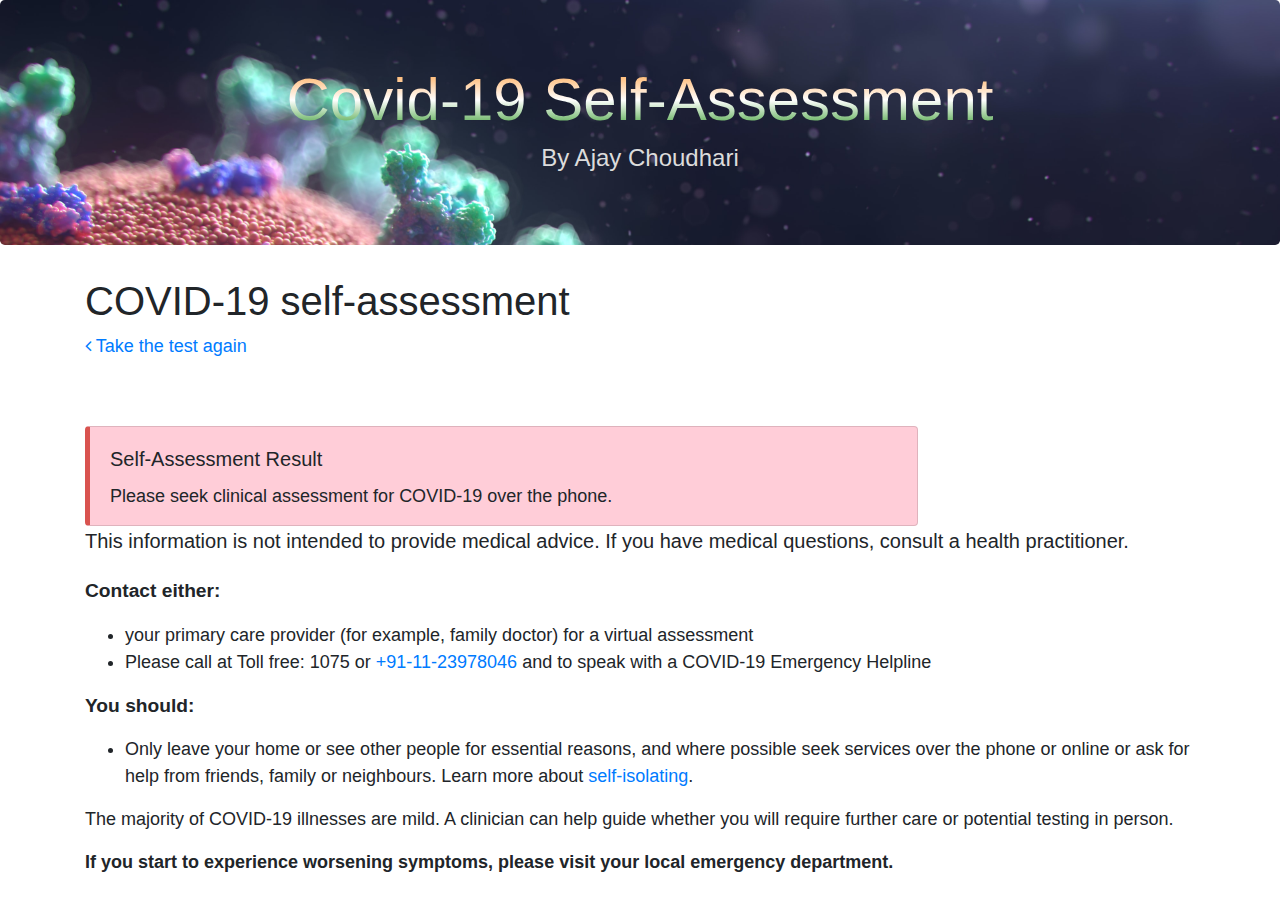
<file: fresults.html>
<!DOCTYPE html>
<html lang="en">
<head>
    <meta charset="UTF-8">
    <meta name="viewport" content="width=device-width, initial-scale=1.0">
    <title>Self-Assessment</title>
    <script src="https://ajax.googleapis.com/ajax/libs/jquery/3.5.1/jquery.min.js"></script>
    <link rel="stylesheet" href="https://stackpath.bootstrapcdn.com/bootstrap/4.5.0/css/bootstrap.min.css"> 
    <link rel="stylesheet" href="css/style.css">
    <link rel="stylesheet" href="https://stackpath.bootstrapcdn.com/font-awesome/4.7.0/css/font-awesome.min.css">
</head>
<body>
    <div class = "jumbotron text-center">
        <h1>Covid-19 Self-Assessment</h1>
        <h4 style="color: gainsboro">By Ajay Choudhari </h4>
    </div>
    <div class="container">
        <div class="row">
            <div class="col">
                <h1>COVID-19 self-assessment</h1>
                <p><a href="selfassessment0.html"><i class="fa fa-angle-left" aria-hidden="true"></i> Take the test again</a></p>
            </div>
        </div>
        <div class="row">
            <div class="col">
                <div class="card" id="riskresultcard">
                    <div class="card-body">
                        <h5 class="card-title">Self-Assessment Result</h5>
                        <p class="card-text">Please seek clinical assessment for COVID-19 over the phone.</p>            
                    </div>
                </div>
                <div class="row">
                    <div class="col-lg-12">
                        <p id="advisory">This information is not intended to provide medical advice. If you have medical questions, consult a health practitioner.</p>
                    </div>
                </div>
            </div>
        </div>
    </div>
    <div class="container">
        <div class="row">
            <div class="col">
                <p class="info">Contact either:</p>
                <ul>
                    <li>your primary care provider (for example, family doctor) for a virtual assessment</li>
                    <li>Please call at Toll free: 1075 or <a href="tel:+911123978046">+91-11-23978046</a> and to speak with a COVID-19 Emergency Helpline</li>
                </ul>
                <p class="info">You should:</p>
                <ul>
                    <li>
                    Only leave your home or see other people for essential reasons, and where possible seek
                    services over the phone or online or ask for help from friends, family or neighbours.
                    Learn more about <a
                        href="https://www.nhs.uk/conditions/coronavirus-covid-19/self-isolation-and-treatment/"
                        target="_blank" rel="noopener">self-isolating</a>.
                    </li>
                </ul>
                <p>
                    The majority of COVID-19 illnesses are mild. A
                    clinician can help guide whether you will require
                    further care or potential testing in person.
                </p>
                <p>
                    <strong>If you start to experience worsening symptoms, please visit your local emergency
                    department.</strong>
                </p>
            </div>
        </div>
    </div>
    
</body>
</file>
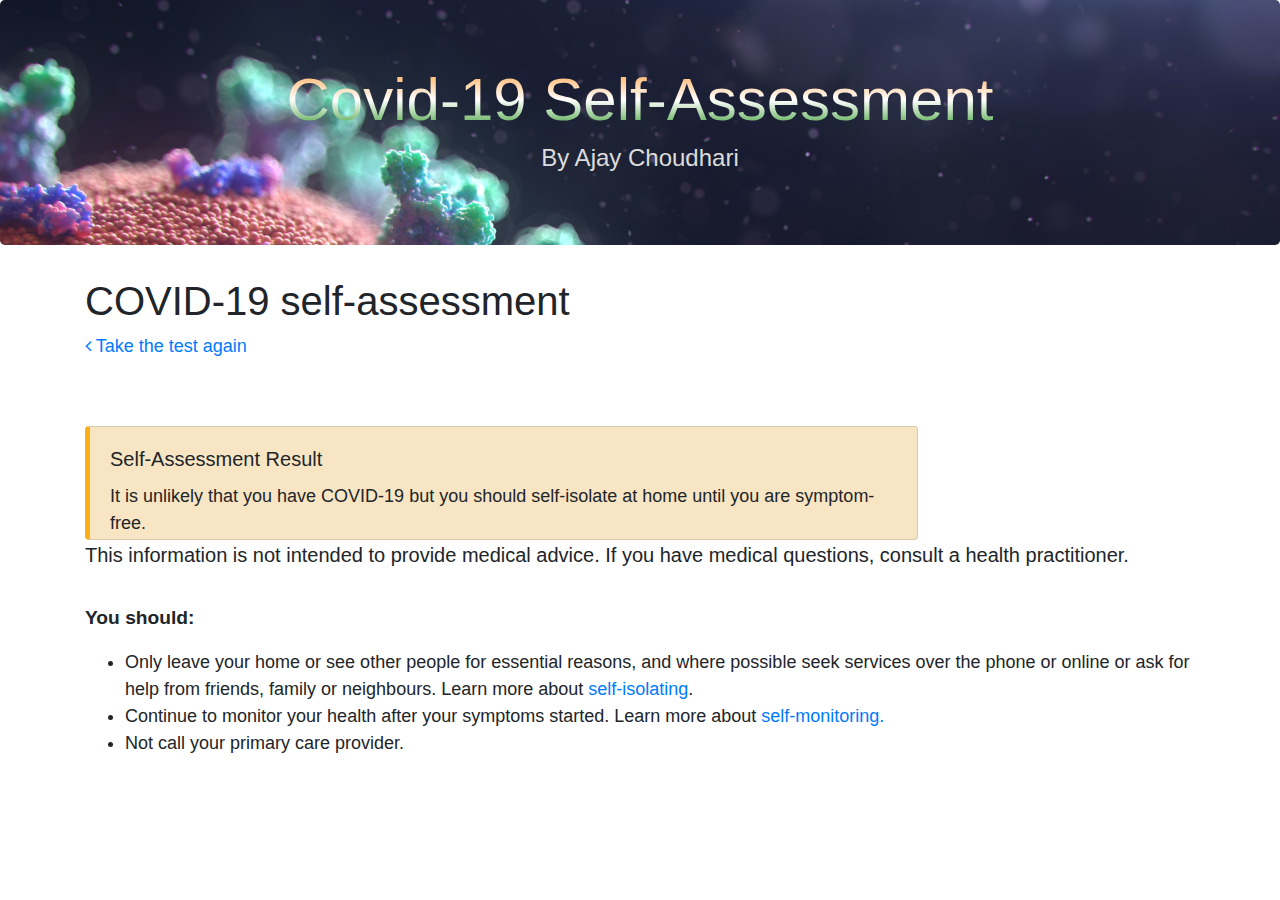
<file: mresults.html>
<!DOCTYPE html>
<html lang="en">
<head>
    <meta charset="UTF-8">
    <meta name="viewport" content="width=device-width, initial-scale=1.0">
    <title>Self-Assessment</title>
    <script src="https://ajax.googleapis.com/ajax/libs/jquery/3.5.1/jquery.min.js"></script>
    <link rel="stylesheet" href="https://stackpath.bootstrapcdn.com/bootstrap/4.5.0/css/bootstrap.min.css"> 
    <link rel="stylesheet" href="css/style.css">
    <link rel="stylesheet" href="https://stackpath.bootstrapcdn.com/font-awesome/4.7.0/css/font-awesome.min.css">
</head>
<body>
    <div class = "jumbotron text-center">
        <h1>Covid-19 Self-Assessment</h1>
        <h4 style="color: gainsboro">By Ajay Choudhari </h4>
    </div>
    <div class="container">
        <div class="row">
            <div class="col">
                <h1>COVID-19 self-assessment</h1>
                <p><a href="selfassessment0.html"><i class="fa fa-angle-left" aria-hidden="true"></i> Take the test again</a></p>
            </div>
        </div>
        <div class="row">
            <div class="col">
                <div class="card" id="neutralresultcard">
                    <div class="card-body">
                        <h5 class="card-title">Self-Assessment Result</h5>
                        <p class="card-text">It is unlikely that you have COVID-19 but you should self-isolate at home until you are
                            symptom-free.</p>            
                    </div>
                </div>
                <div class="row">
                    <div class="col-lg-12">
                        <p id="advisory">This information is not intended to provide medical advice. If you have medical questions, consult a health practitioner.</p>
                    </div>
                </div>
            </div>
        </div>
    </div>
    <div class="container">
        <div class="row">
            <div class="col">
                <p class="info">You should:</p>
                <ul>
                  <li>Only leave your home or see other people for essential reasons, and where possible seek services
                    over the phone or online or ask for help from friends, family or neighbours.
                    Learn more about <a
                      href="https://www.nhs.uk/conditions/coronavirus-covid-19/self-isolation-and-treatment/"
                      target="_blank" rel="noopener">self-isolating</a>.</li>
                  <li>
                    Continue to monitor your health after your symptoms started. Learn more about <a
                      href="https://www.coconino.edu/resources/files/pdfs/security/CORONA_VIRUS/covid-19-self-monitoring-information.pdf"
                      target="_blank" rel="noopener">self-monitoring.</a>
                  </li>
                  <li>
                    Not call your primary care provider.
                  </li>
                </ul>
            </div>
        </div>
    </div>
    
</body>
</file>
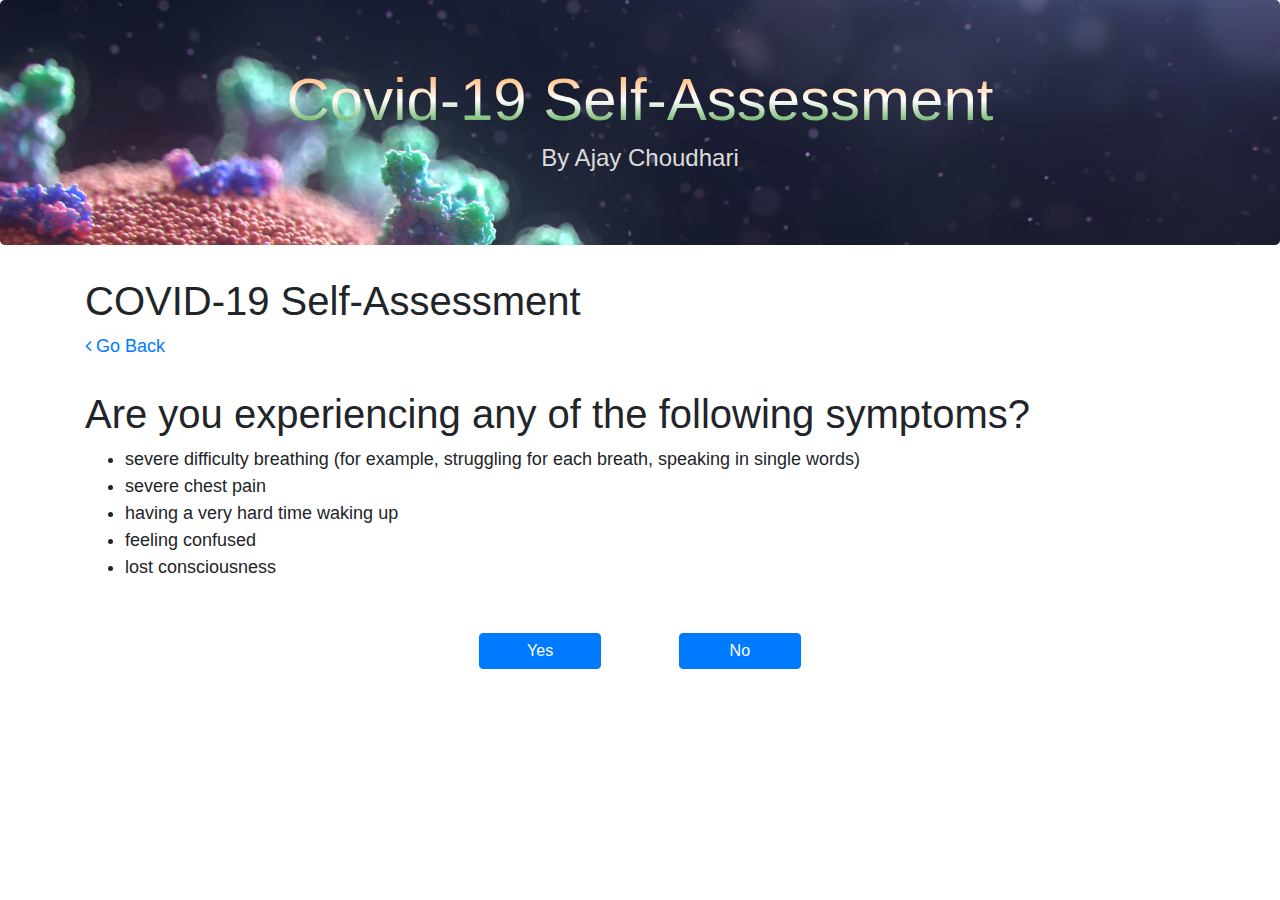
<file: selfassq1.html>
<!DOCTYPE html>
<html lang="en">
<head>
    <meta charset="UTF-8">
    <meta name="viewport" content="width=device-width, initial-scale=1.0">
    <title>Self-Assessment</title>
    <script src="https://ajax.googleapis.com/ajax/libs/jquery/3.5.1/jquery.min.js"></script>
    <link rel="stylesheet" href="https://stackpath.bootstrapcdn.com/bootstrap/4.5.0/css/bootstrap.min.css"> 
    <link rel="stylesheet" href="css/style.css">
    <link rel="stylesheet" href="https://stackpath.bootstrapcdn.com/font-awesome/4.7.0/css/font-awesome.min.css">
</head>
<body>
    <div class = "jumbotron text-center">
        <h1>Covid-19 Self-Assessment</h1>
        <h4 style="color: gainsboro">By Ajay Choudhari </h4>
    </div>
    <div class="container" style="margin-bottom: 30px;">
         <h1>COVID-19 Self-Assessment</h1>
         <p><a href="selfassessment0.html"><i class="fa fa-angle-left" aria-hidden="true"></i> Go Back</a></p>
    </div>
    <div class="container">
        <h1>Are you experiencing any of the following symptoms?</h1>
        <ul>
            <li>severe difficulty breathing (for example, struggling for each breath, speaking in single words)</li>
            <li>severe chest pain</li>
            <li>having a very hard time waking up</li>
            <li>feeling confused</li> 
            <li>lost consciousness</li>
        </ul>
    </div>
    <div class="container-fluid">
        <div class="col-sm-12 text-center">
            <button class="btn btn-primary" onclick="qt1yes()">Yes</button>
            <button class="btn btn-primary" onclick="qt1no()">No</button>
        </div>
     </div>
     
<script src="https://maxcdn.bootstrapcdn.com/bootstrap/3.3.7/js/bootstrap.min.js" integrity="sha384-Tc5IQib027qvyjSMfHjOMaLkfuWVxZxUPnCJA7l2mCWNIpG9mGCD8wGNIcPD7Txa" crossorigin="anonymous"></script>    
<script src="js/script.js"></script>
</body>
</html>
</file>
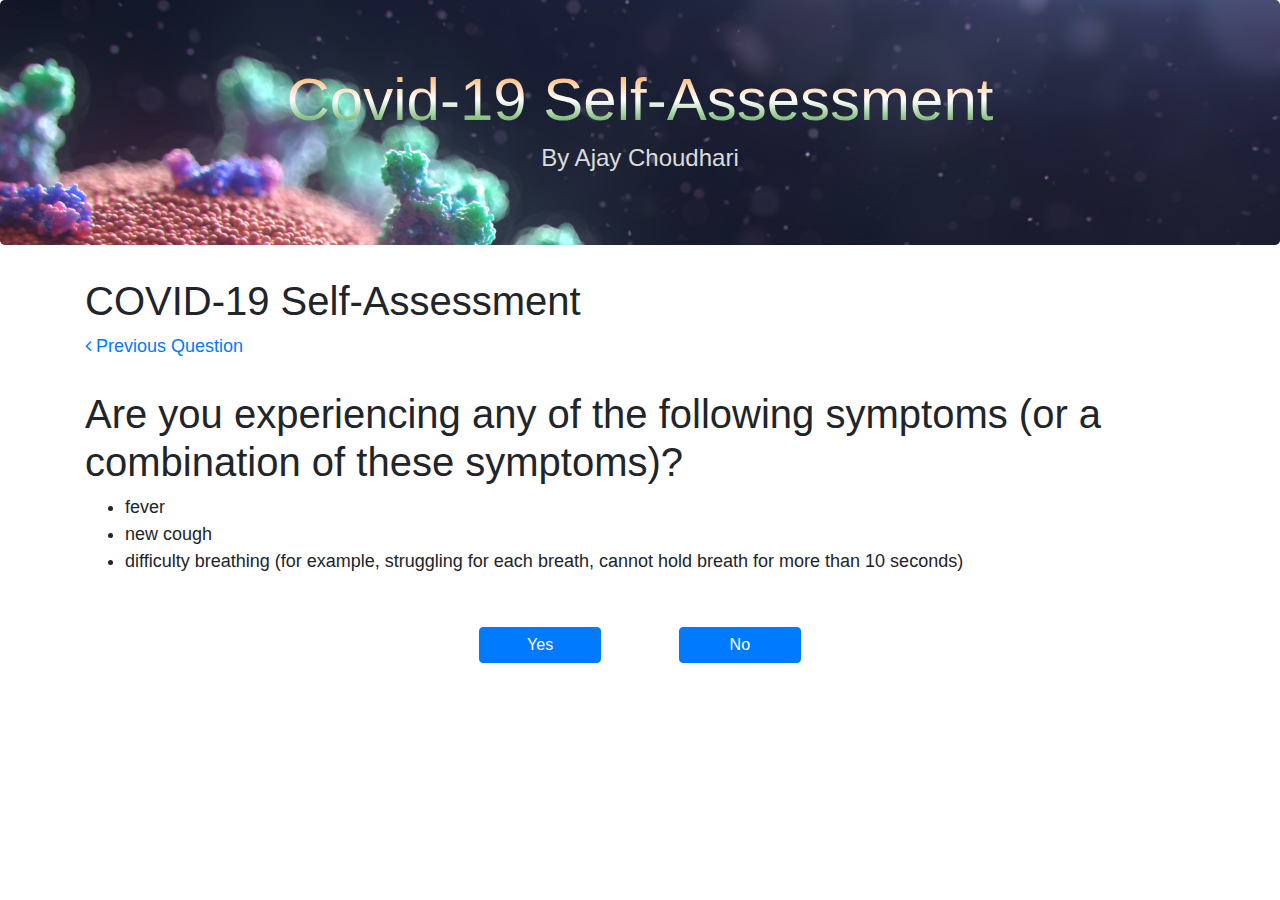
<file: selfassq2.html>
<!DOCTYPE html>
<html lang="en">
<head>
    <meta charset="UTF-8">
    <meta name="viewport" content="width=device-width, initial-scale=1.0">
    <title>Self-Assessment</title>
    <script src="https://ajax.googleapis.com/ajax/libs/jquery/3.5.1/jquery.min.js"></script>
    <link rel="stylesheet" href="https://stackpath.bootstrapcdn.com/bootstrap/4.5.0/css/bootstrap.min.css"> 
    <link rel="stylesheet" href="css/style.css">
    <link rel="stylesheet" href="https://stackpath.bootstrapcdn.com/font-awesome/4.7.0/css/font-awesome.min.css">
</head>
<body>
    <div class = "jumbotron text-center">
        <h1>Covid-19 Self-Assessment</h1>
        <h4 style="color: gainsboro">By Ajay Choudhari </h4>
    </div>
    <div class="container" style="margin-bottom: 30px;">
         <h1>COVID-19 Self-Assessment</h1>
         <p><a href="selfassq1.html"><i class="fa fa-angle-left" aria-hidden="true"></i> Previous Question</a></p>
    </div>
    <div class="container">
        <h1>Are you experiencing any of the following symptoms (or a combination of these symptoms)? </h1>
        <ul>
           <li>fever</li>
           <li>new cough</li>
           <li>difficulty breathing (for example, struggling for each breath, cannot hold breath for more than 10 seconds)</li>
        </ul>
    </div>
    <div class="container-fluid">
        <div class="col-sm-12 text-center">
            <button class="btn btn-primary" onclick="qt2yes()">Yes</button>
            <button class="btn btn-primary" onclick="qt2no()">No</button>
        </div>
     </div>
     
<script src="https://maxcdn.bootstrapcdn.com/bootstrap/3.3.7/js/bootstrap.min.js" integrity="sha384-Tc5IQib027qvyjSMfHjOMaLkfuWVxZxUPnCJA7l2mCWNIpG9mGCD8wGNIcPD7Txa" crossorigin="anonymous"></script>    
<script src="js/script.js"></script>
</body>
</html>
</file>
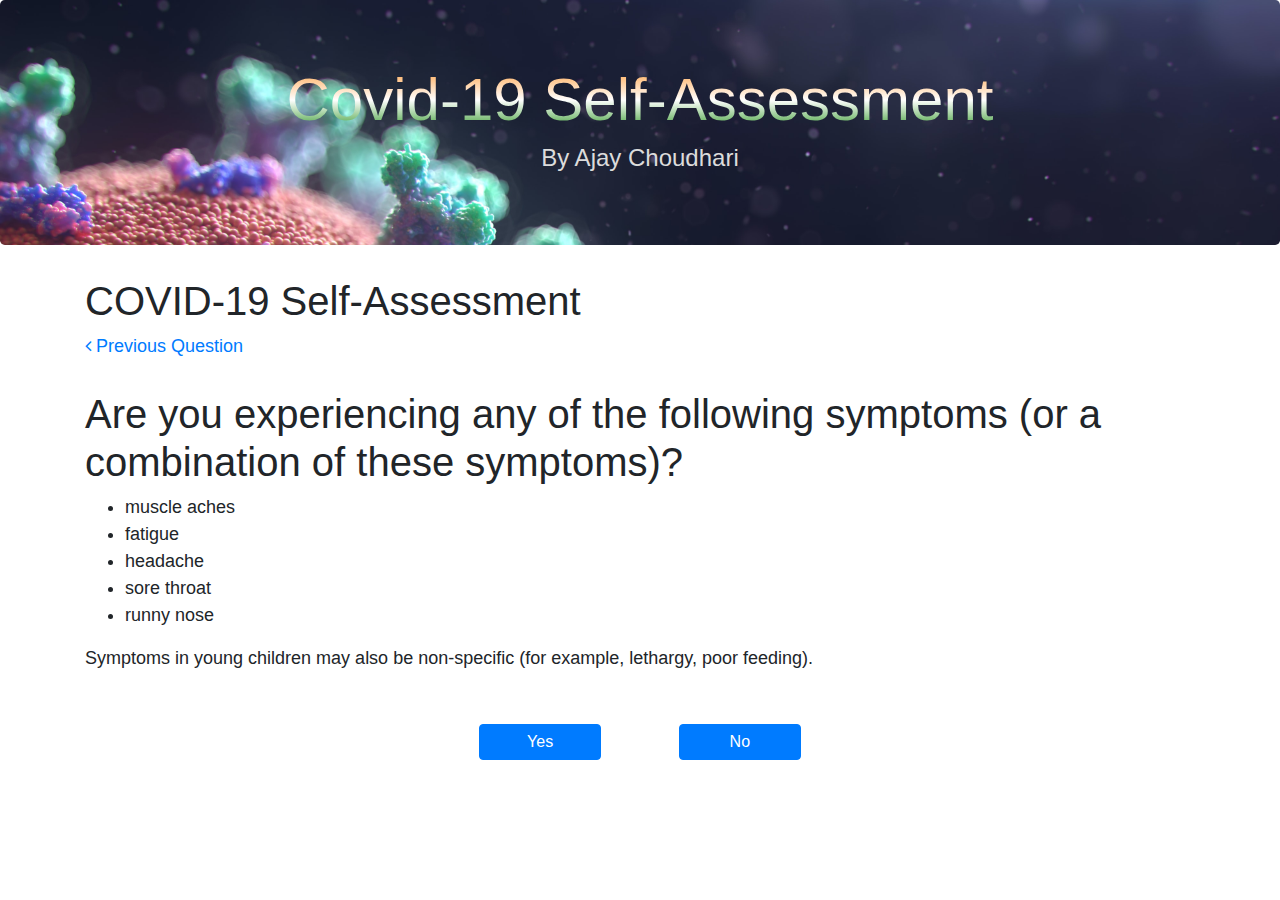
<file: selfassq3.html>
<!DOCTYPE html>
<html lang="en">
<head>
    <meta charset="UTF-8">
    <meta name="viewport" content="width=device-width, initial-scale=1.0">
    <title>Self-Assessment</title>
    <script src="https://ajax.googleapis.com/ajax/libs/jquery/3.5.1/jquery.min.js"></script>
    <link rel="stylesheet" href="https://stackpath.bootstrapcdn.com/bootstrap/4.5.0/css/bootstrap.min.css"> 
    <link rel="stylesheet" href="css/style.css">
    <link rel="stylesheet" href="https://stackpath.bootstrapcdn.com/font-awesome/4.7.0/css/font-awesome.min.css">
</head>
<body>
    <div class = "jumbotron text-center">
        <h1>Covid-19 Self-Assessment</h1>
        <h4 style="color: gainsboro">By Ajay Choudhari </h4>
    </div>
    <div class="container" style="margin-bottom: 30px;">
         <h1>COVID-19 Self-Assessment</h1>
         <p><a href="selfassq2.html"><i class="fa fa-angle-left" aria-hidden="true"></i> Previous Question</a></p>
    </div>
    <div class="container">
        <h1>Are you experiencing any of the following symptoms (or a combination of these symptoms)?</h1>
        <ul>
            <li>muscle aches</li>
           <li>fatigue</li>
           <li>headache</li>
           <li>sore throat</li>
           <li>runny nose</li>
        </ul>
        <p>Symptoms in young children may also be non-specific (for example, lethargy, poor feeding).</p>
    </div>
    <div class="container-fluid">
        <div class="col-sm-12 text-center">
            <button class="btn btn-primary" onclick="qt3yes()">Yes</button>
            <button class="btn btn-primary" onclick="qt3no()">No</button>
        </div>
     </div>
     
<script src="https://maxcdn.bootstrapcdn.com/bootstrap/3.3.7/js/bootstrap.min.js" integrity="sha384-Tc5IQib027qvyjSMfHjOMaLkfuWVxZxUPnCJA7l2mCWNIpG9mGCD8wGNIcPD7Txa" crossorigin="anonymous"></script>    
<script src="js/script.js"></script>
</body>
</html>
</file>
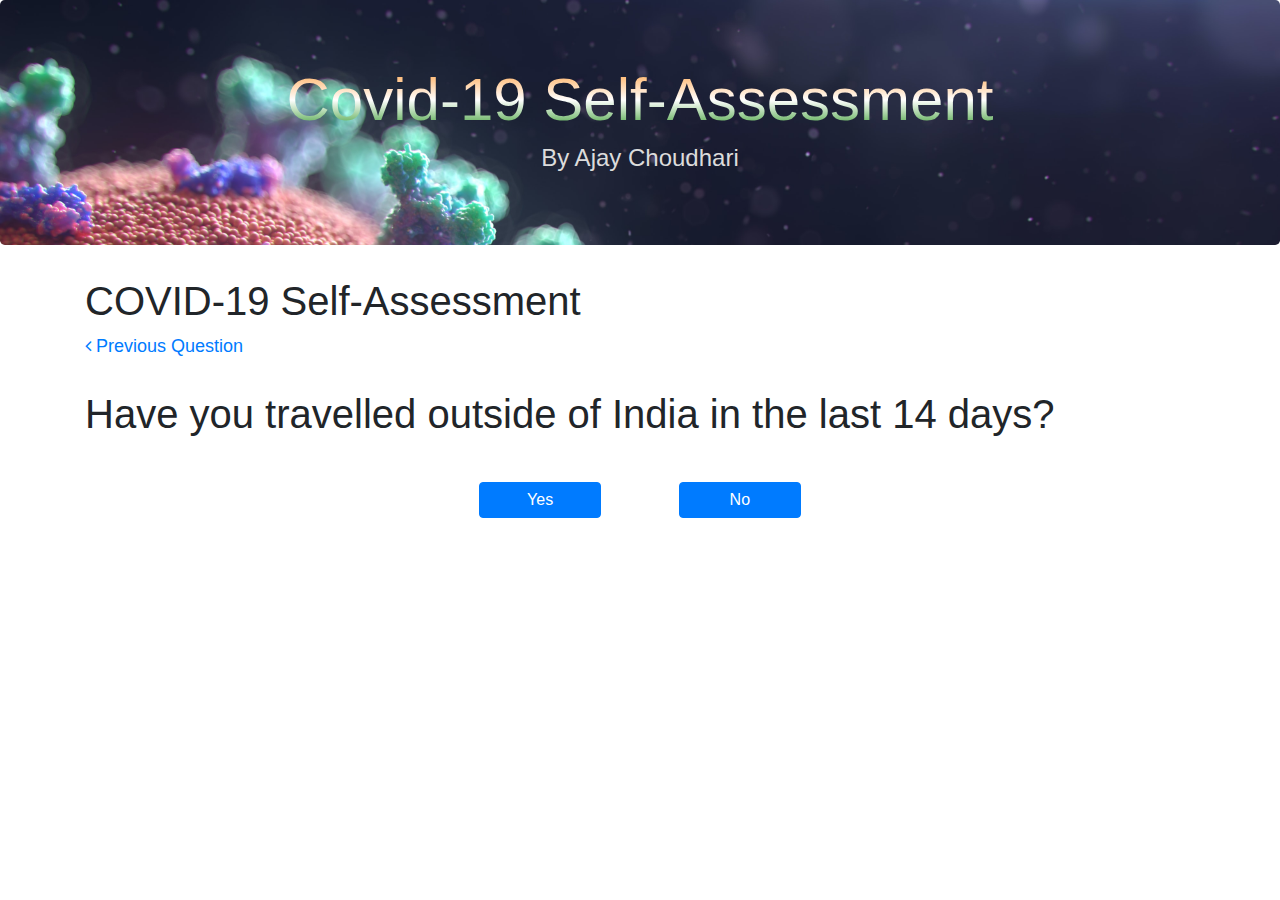
<file: selfassq4.html>
<!DOCTYPE html>
<html lang="en">
<head>
    <meta charset="UTF-8">
    <meta name="viewport" content="width=device-width, initial-scale=1.0">
    <title>Self-Assessment</title>
    <script src="https://ajax.googleapis.com/ajax/libs/jquery/3.5.1/jquery.min.js"></script>
    <link rel="stylesheet" href="https://stackpath.bootstrapcdn.com/bootstrap/4.5.0/css/bootstrap.min.css"> 
    <link rel="stylesheet" href="css/style.css">
    <link rel="stylesheet" href="https://stackpath.bootstrapcdn.com/font-awesome/4.7.0/css/font-awesome.min.css">
</head>
<body>
    <div class = "jumbotron text-center">
        <h1>Covid-19 Self-Assessment</h1>
        <h4 style="color: gainsboro">By Ajay Choudhari </h4>
    </div>
    <div class="container" style="margin-bottom: 30px;">
         <h1>COVID-19 Self-Assessment</h1>
         <p><a href="selfassq3.html"><i class="fa fa-angle-left" aria-hidden="true"></i> Previous Question</a></p>
    </div>
    <div class="container">
        <h1>Have you travelled outside of India in the last 14 days?</h1>
    </div>
    <div class="container-fluid">
        <div class="col-sm-12 text-center">
            <button class="btn btn-primary" onclick="qt4yes()">Yes</button>
            <button class="btn btn-primary" onclick="qt4no()">No</button>
        </div>
     </div>
     
<script src="https://maxcdn.bootstrapcdn.com/bootstrap/3.3.7/js/bootstrap.min.js" integrity="sha384-Tc5IQib027qvyjSMfHjOMaLkfuWVxZxUPnCJA7l2mCWNIpG9mGCD8wGNIcPD7Txa" crossorigin="anonymous"></script>    
<script src="js/script.js"></script>
</body>
</html>
</file>
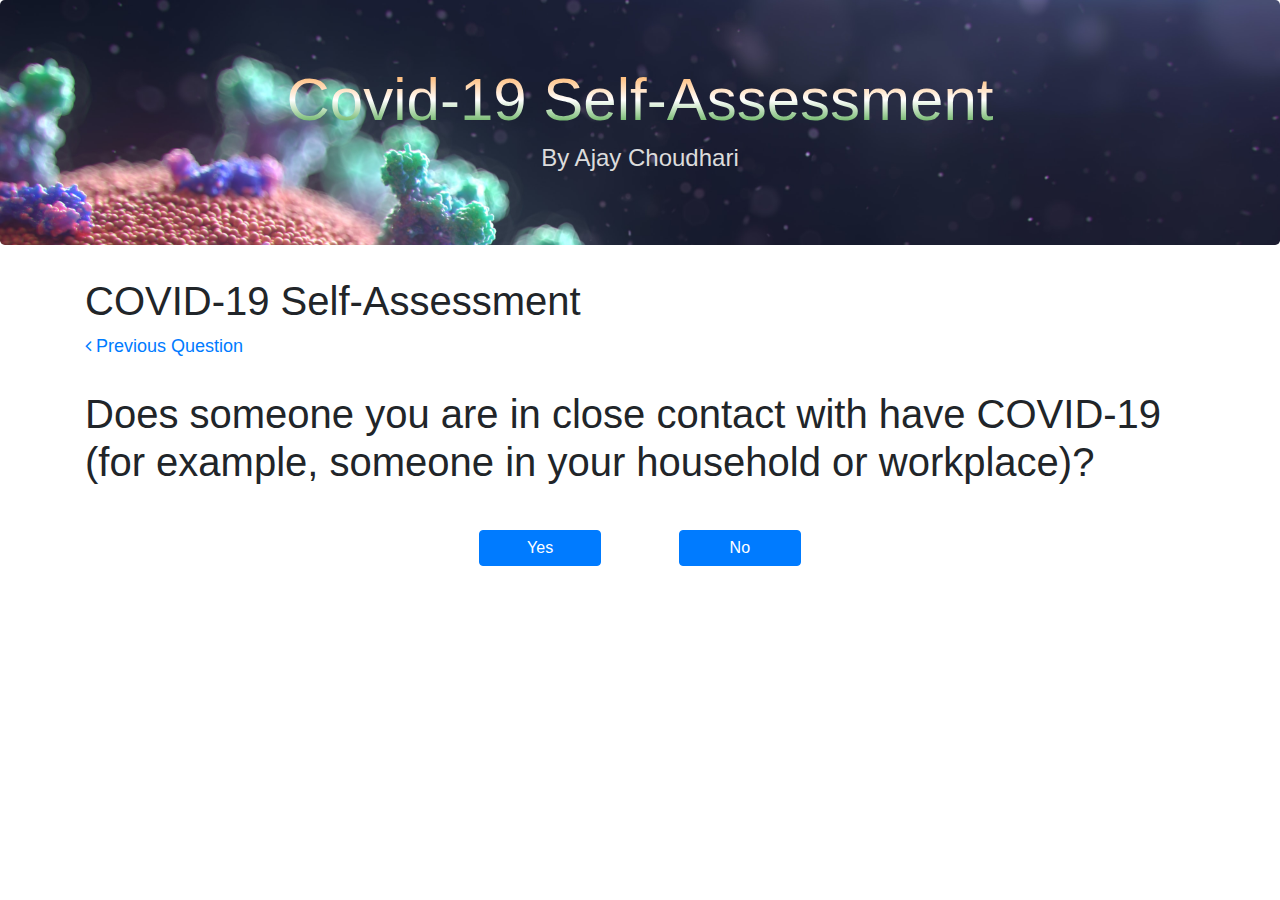
<file: selfassq5.html>
<!DOCTYPE html>
<html lang="en">
<head>
    <meta charset="UTF-8">
    <meta name="viewport" content="width=device-width, initial-scale=1.0">
    <title>Self-Assessment</title>
    <script src="https://ajax.googleapis.com/ajax/libs/jquery/3.5.1/jquery.min.js"></script>
    <link rel="stylesheet" href="https://stackpath.bootstrapcdn.com/bootstrap/4.5.0/css/bootstrap.min.css"> 
    <link rel="stylesheet" href="css/style.css">
    <link rel="stylesheet" href="https://stackpath.bootstrapcdn.com/font-awesome/4.7.0/css/font-awesome.min.css">
</head>
<body>
    <div class = "jumbotron text-center">
        <h1>Covid-19 Self-Assessment</h1>
        <h4 style="color: gainsboro">By Ajay Choudhari </h4>
    </div>
    <div class="container" style="margin-bottom: 30px;">
         <h1>COVID-19 Self-Assessment</h1>
         <p><a href="selfassq4.html"><i class="fa fa-angle-left" aria-hidden="true"></i> Previous Question</a></p>
    </div>
    <div class="container">
        <h1>Does someone you are in close contact with have COVID-19 (for example, someone in your household or workplace)? </h1>
    </div>
    <div class="container-fluid">
        <div class="col-sm-12 text-center">
            <button class="btn btn-primary" onclick="qt5yes()">Yes</button>
            <button class="btn btn-primary" onclick="qt5no()">No</button>
        </div>
     </div>
     
<script src="https://maxcdn.bootstrapcdn.com/bootstrap/3.3.7/js/bootstrap.min.js" integrity="sha384-Tc5IQib027qvyjSMfHjOMaLkfuWVxZxUPnCJA7l2mCWNIpG9mGCD8wGNIcPD7Txa" crossorigin="anonymous"></script>    
<script src="js/script.js"></script>
</body>
</html>
</file>
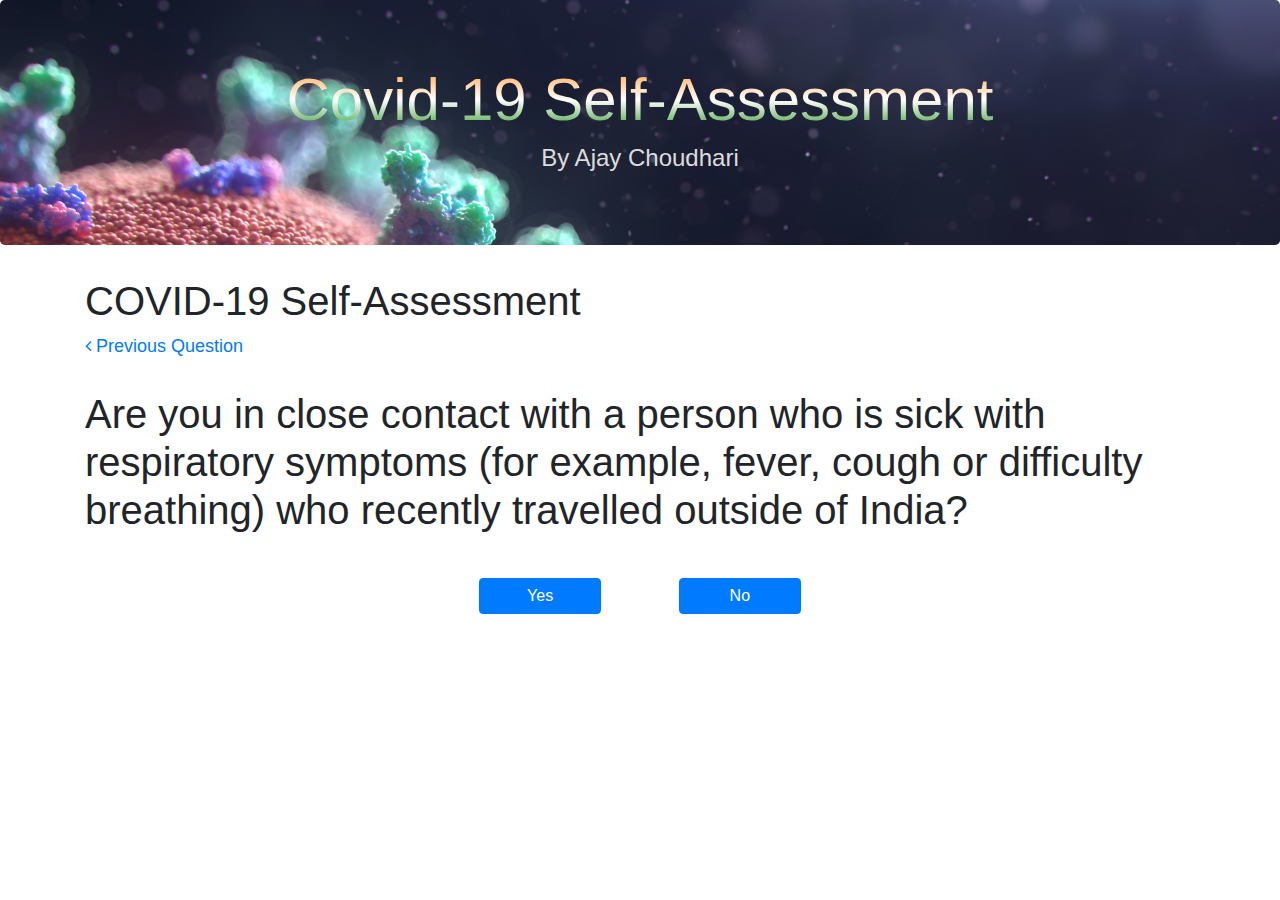
<file: selfassq6.html>
<!DOCTYPE html>
<html lang="en">
<head>
    <meta charset="UTF-8">
    <meta name="viewport" content="width=device-width, initial-scale=1.0">
    <title>Self-Assessment</title>
    <script src="https://ajax.googleapis.com/ajax/libs/jquery/3.5.1/jquery.min.js"></script>
    <link rel="stylesheet" href="https://stackpath.bootstrapcdn.com/bootstrap/4.5.0/css/bootstrap.min.css"> 
    <link rel="stylesheet" href="css/style.css">
    <link rel="stylesheet" href="https://stackpath.bootstrapcdn.com/font-awesome/4.7.0/css/font-awesome.min.css">
</head>
<body>
    <div class = "jumbotron text-center">
        <h1>Covid-19 Self-Assessment</h1>
        <h4 style="color: gainsboro">By Ajay Choudhari </h4>
    </div>
    <div class="container" style="margin-bottom: 30px;">
         <h1>COVID-19 Self-Assessment</h1>
         <p><a href="selfassq5.html"><i class="fa fa-angle-left" aria-hidden="true"></i> Previous Question</a></p>
    </div>
    <div class="container">
        <h1>Are you in close contact with a person who is sick with respiratory symptoms (for example, fever, cough or difficulty breathing) who recently travelled outside of India?</h1>
    </div>
    <div class="container-fluid">
        <div class="col-sm-12 text-center">
            <button class="btn btn-primary" onclick="qt6yes()">Yes</button>
            <button class="btn btn-primary" onclick="qt6no()">No</button>
        </div>
     </div>
     
<script src="https://maxcdn.bootstrapcdn.com/bootstrap/3.3.7/js/bootstrap.min.js" integrity="sha384-Tc5IQib027qvyjSMfHjOMaLkfuWVxZxUPnCJA7l2mCWNIpG9mGCD8wGNIcPD7Txa" crossorigin="anonymous"></script>    
<script src="js/script.js"></script>
</body>
</html>
</file>
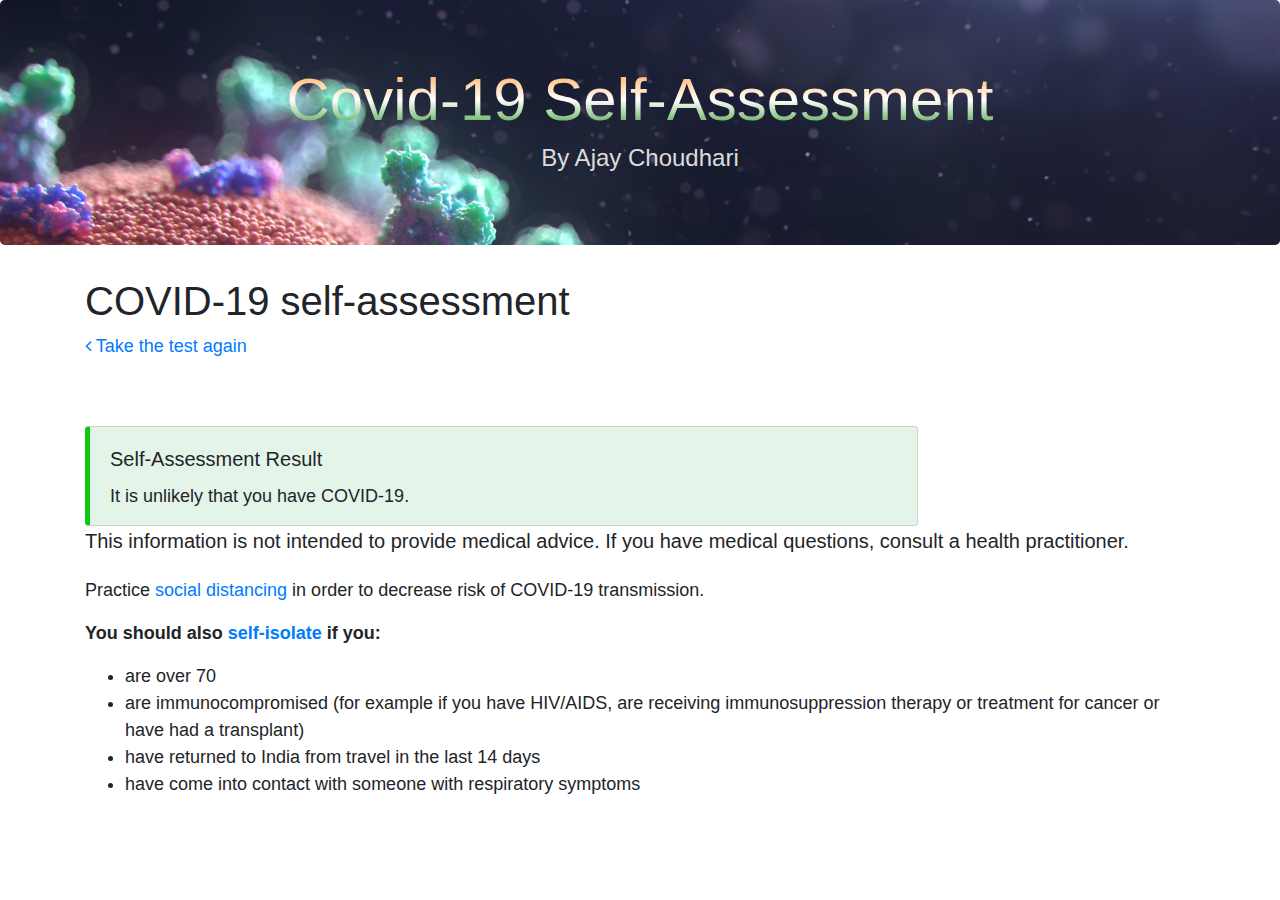
<file: sresults.html>
<!DOCTYPE html>
<html lang="en">
<head>
    <meta charset="UTF-8">
    <meta name="viewport" content="width=device-width, initial-scale=1.0">
    <title>Self-Assessment</title>
    <script src="https://ajax.googleapis.com/ajax/libs/jquery/3.5.1/jquery.min.js"></script>
    <link rel="stylesheet" href="https://stackpath.bootstrapcdn.com/bootstrap/4.5.0/css/bootstrap.min.css"> 
    <link rel="stylesheet" href="css/style.css">
    <link rel="stylesheet" href="https://stackpath.bootstrapcdn.com/font-awesome/4.7.0/css/font-awesome.min.css">
</head>
<body>
    <div class = "jumbotron text-center">
        <h1>Covid-19 Self-Assessment</h1>
        <h4 style="color: gainsboro">By Ajay Choudhari </h4>
    </div>
    <div class="container">
        <div class="row">
            <div class="col">
                <h1>COVID-19 self-assessment</h1>
                <p><a href="selfassessment0.html"><i class="fa fa-angle-left" aria-hidden="true"></i> Take the test again</a></p>
            </div>
        </div>
        <div class="row">
            <div class="col">
                <div class="card" id="successresultcard">
                    <div class="card-body">
                        <h5 class="card-title">Self-Assessment Result</h5>
                        <p class="card-text">It is unlikely that you have COVID-19.</p>            
                    </div>
                </div>
                <div class="row">
                    <div class="col-lg-12">
                        <p id="advisory">This information is not intended to provide medical advice. If you have medical questions, consult a health practitioner.</p>
                    </div>
                </div>
            </div>
        </div>
    </div>
    <div class="container">
        <div class="row">
            <div class="col">
                <p>
                    Practice <a href="https://www.mygov.in/covid-19/" >social distancing</a> in order to decrease risk of COVID-19 transmission.
                  </p>
  
                  <p><strong>You should also
                      <a href="https://www.nhs.uk/conditions/coronavirus-covid-19/self-isolation-and-treatment/"
                        target="_blank" rel="noopener">self-isolate</a> if you:</strong></p>
                  <ul>
                    <li>are over 70</li>
                    <li>are immunocompromised (for example if you have HIV/AIDS, are receiving immunosuppression therapy
                      or treatment for cancer or have had a transplant)</li>
                    <li>have returned to India from travel in the last 14 days</li>
                    <li>have come into contact with someone with respiratory symptoms</li>
                  </ul>
            </div>
        </div>
    </div>
    
</body>
</file>
<file: css/style.css>
/* .card{
    margin-bottom: 20px;
    margin-right: 25px; 
    width: 15rem;
} */

.jumbotron{
    /* background-color: rgb(78, 76, 76); */
    height: auto;
    background-image: url("../img/covidbg.jpg");
    background-size: cover;
}

.jumbotron h1{
    font-size: 60px;
    background: -webkit-linear-gradient(#FF9933, #fff, #138808);
    -webkit-background-clip: text;
    -webkit-text-fill-color: transparent;
}

.navbar{
    background-color: #e3f2fd;
    color: #fff;
}

.wrapper {
    display: flex;
    justify-content: center;
    flex-direction: row;
  }

#active_card{
    color: #5BC0DE;
}

#recovery_card{
    color:#5cb85c;
}

#deaths_card{
    color:#d9534f;
}

#activerate{
    color: #5BC0DE;
    font-size: 30px;
    font-weight: bold;    
}

#mortalityrate{
    color:#d9534f;
    font-size: 30px;
    font-weight: bold;    
}

#recoveryrate{
    color:#5cb85c;
    font-size: 30px;
    font-weight: bold;    
}

#statename{
    color: #000;
    font-size: 60px;
    font-weight: bold;
}

#select{
    width:350px;
    margin-bottom: 7px;
}

/* Self assessment */

#advisecard{
    width: 75%;
    height: auto;
    margin-top: 50px;
    background: rgb(255,182,193,.3);
    border-left: 5px solid #ffae42;
}

.fa-exclamation-triangle{
    color: #ffae42;
}

#taketestbtn{
    margin-left: 28%;
    margin-top: 2%;
    margin-bottom: 2%;
    width: auto;
}

.btn{
    justify-content: center;
    align-items: center;
}

#advisory{
    font-size: 20px;
}

.container li,p{
    font-size: 18px;
}

#successresultcard{
    width: 75%;
    height: 50%;
    margin-top: 50px;
    background: rgba(40,167,69,.12549);
    border-left: 5px solid #12c712;
}

#neutralresultcard{
    width: 75%;
    height: 50%;
    margin-top: 50px;
    background: #f8e5c3;
    border-left: 5px solid #fcaf17;
}

#riskresultcard{
    width: 75%;
    height: 50%;
    margin-top: 50px;
    background: rgba(255,7,58,.2);
    border-left: 5px solid #d9534f;
}

.info {
    font-size: 1.2rem;
    font-weight: bold;
  }
  
.btn-primary{
    padding: 5px;
    width:10%;
    margin: 3% 3% ;
}
</file>
